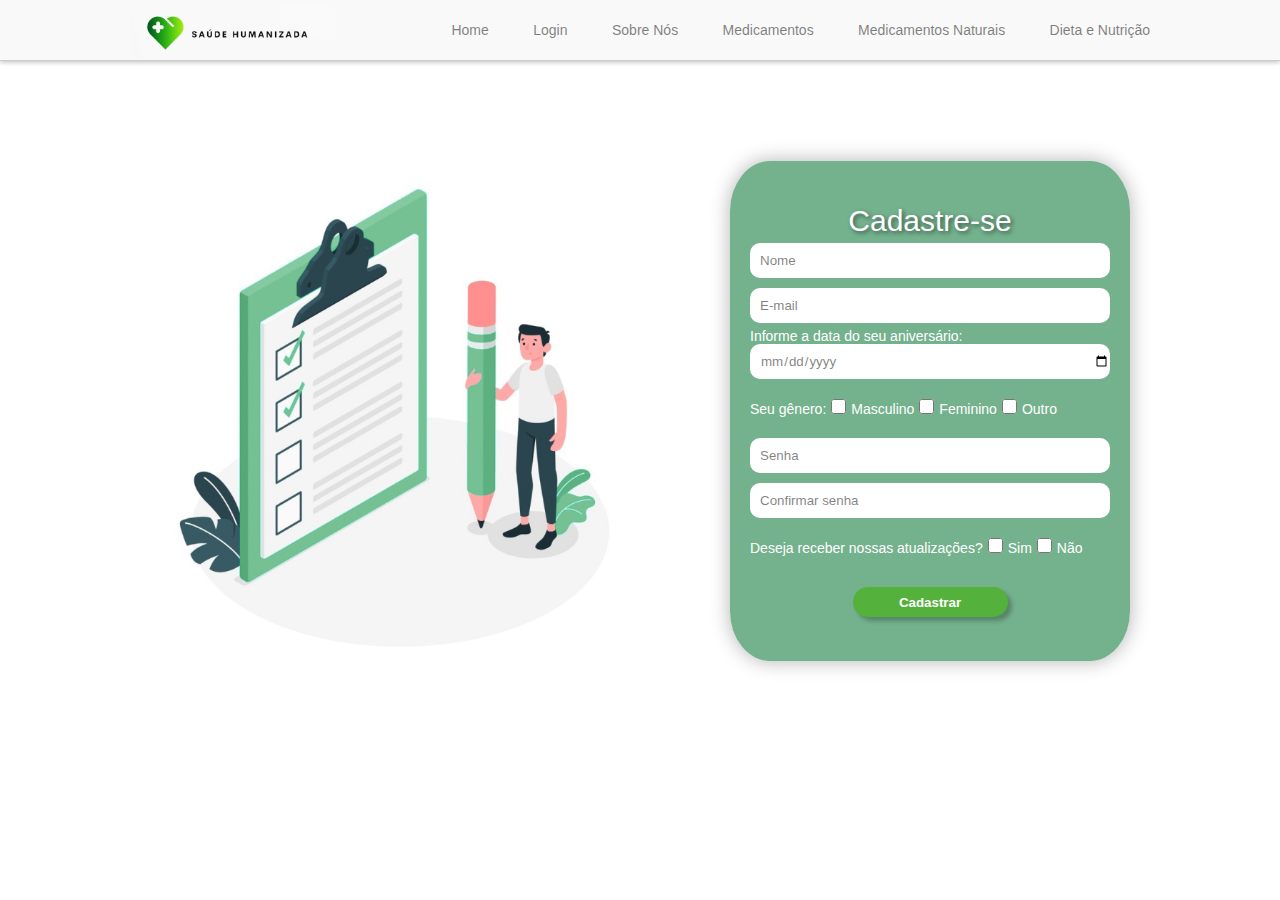
<file: NOVA Saúde Humanizada/cadastre.html>
<!DOCTYPE html>
<html lang="pt-br">

<head>
    <meta charset="UTF-8">
    <meta name="viewport" content="width=device-width, initial-scale=1.0">
    <title>Saúde Humanizada</title>
    <link rel="stylesheet" href="style.css">
</head>

<body>
    <nav>
        <img class="logo" src="assets/Saúde Humanizada branco 1.png" alt="Logo">
        <ul>
            <li><a href="index.html" class="links">Home</a></li>
            <li><a href="login.html" class="links">Login</a></li>
            <li><a href="sobre.html" class="links">Sobre Nós</a></li>
            <li><a href="medicamentos.html" class="links">Medicamentos</a></li>
            <li><a href="naturais.html" class="links">Medicamentos Naturais</a></li>
            <li><a href="dietas.html" class="links">Dieta e Nutrição</a></li>
        </ul>
    </nav>

    <div class="main_content">
        <div class="image_container">
            <img class="image_ilustrativa" src="assets/IMG_8546 (1) 1.png" alt="imagem ilustrativa">
        </div>

        <div class="form-container">
            <p class="cadastre-se">Cadastre-se</p>
            <input type="text" placeholder="Nome">
            <input class="email" type="email" placeholder="E-mail">
            <label for="aniversario">Informe a data do seu aniversário:</label>
            <input class="aniversario" type="date" placeholder="Idade">
            <div class="novosinputs">
                <label for="genero">Seu gênero:</label>
                <input class="masculino" type="checkbox" placeholder="Idade" value="M">
                <label for="masculino">Masculino</label>
                <input class="feminino" type="checkbox" placeholder="Idade" value="F">
                <label for="feminino">Feminino</label>
                <input class="outro" type="checkbox" placeholder="Idade">
                <label for="outro">Outro</label>
            </div>
            <input type="password" placeholder="Senha">
            <input type="password" placeholder="Confirmar senha">
            <div class="atualizacoes">
                <label for="">Deseja receber nossas atualizações?</label>
                <input class="caixasim" type="checkbox" placeholder="Idade" value="S">
                <label for="caixasim">Sim</label>
                <input class="caixasim" type="checkbox" placeholder="Idade" value="N">
                <label for="caixasim">Não</label>
            </div>
            <button type="submit">Cadastrar</button>
        </div>
    </div>


</body>

</html>
</file>
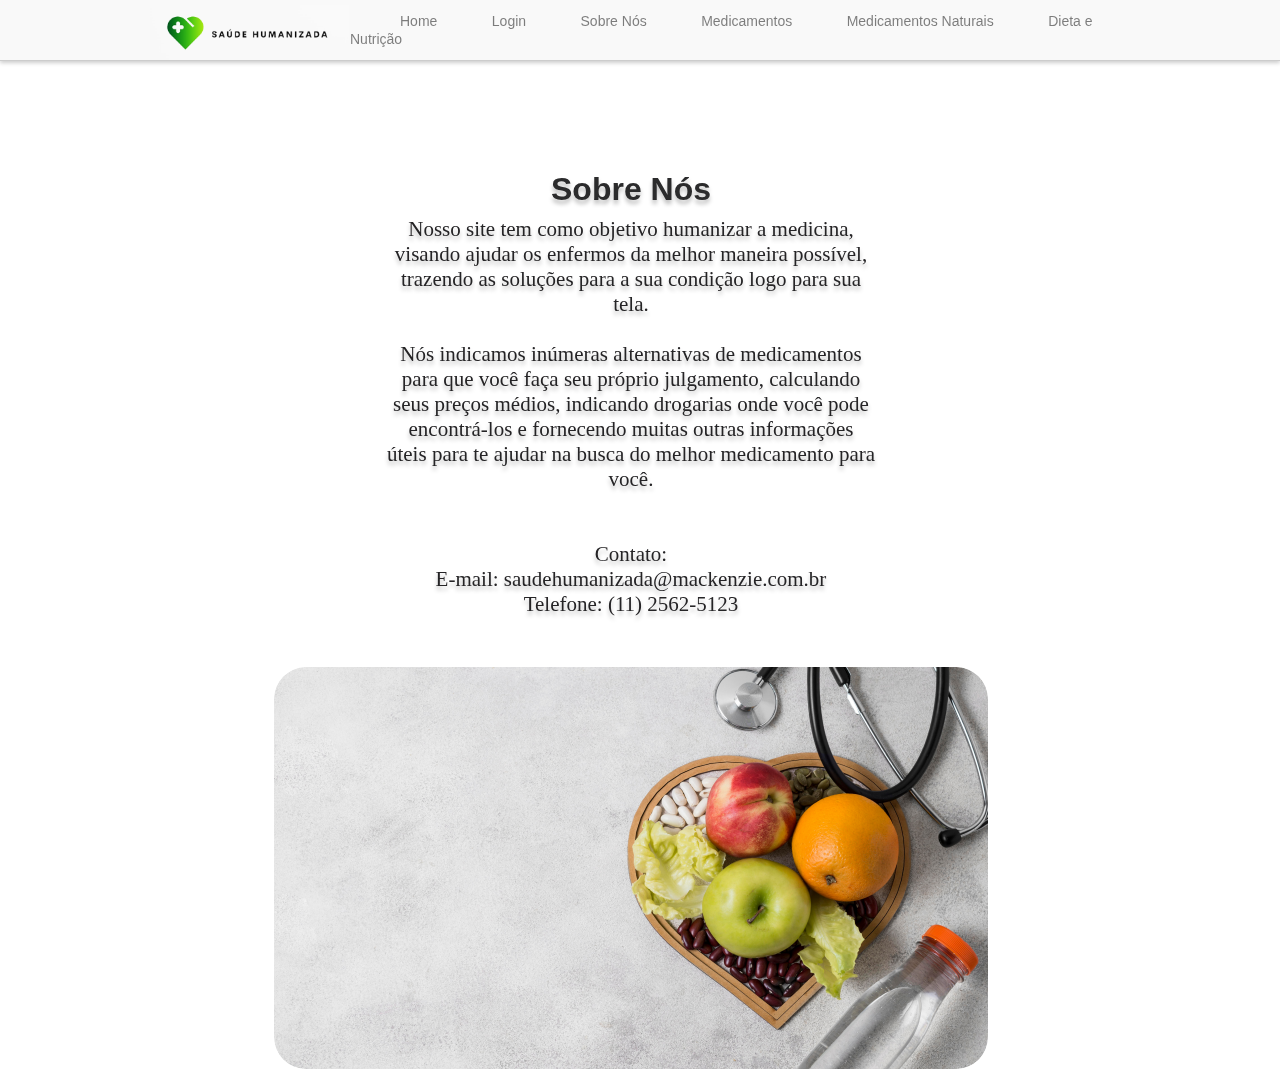
<file: NOVA Saúde Humanizada/sobre.html>
<!DOCTYPE html>
<html lang="pt-br">
	<head>
		<meta charset="utf-8">
		<link rel="stylesheet" type="text/css" href="estilo.css">
    <title>Saúde Humanizada: Página Principal</title>
    </head>

    <body>
    
        <nav>
            <img class="logo" src="assets/Saúde Humanizada branco 1.png" alt="Logo">
            <ul>
                <li><a href="index.html" class="links">Home</a></li>
                <li><a href="login.html" class="links">Login</a></li>
                <li><a href="sobre.html" class="links">Sobre Nós</a></li>
                <li><a href="medicamentos.html" class="links">Medicamentos</a></li>
                <li><a href="naturais.html" class="links">Medicamentos Naturais</a></li>
                <li><a href="dietas.html" class="links">Dieta e Nutrição</a></li>
            </ul>
        </nav>

    <div>
    <div class="corposobrenos">
        <h1>Sobre Nós</h1>
        <p>Nosso site tem como objetivo humanizar a medicina,<br>
            visando ajudar os enfermos da melhor maneira possível,<br>
            trazendo as soluções para a sua condição logo para sua<br>
            tela.
            <br><br>
            Nós indicamos inúmeras alternativas de medicamentos<br>
            para que você faça seu próprio julgamento, calculando<br>
            seus preços médios, indicando drogarias onde você pode<br>
            encontrá-los e fornecendo muitas outras informações<br>
            úteis para te ajudar na busca do melhor medicamento para<br>
            você.</p>

            <p>
            <br><br>
            Contato:<br>
            E-mail: saudehumanizada@mackenzie.com.br<br>
            Telefone: (11) 2562-5123
        </p>
        <img src="imagens/sobrenos.png" id="isn">
    
    
    
    </div>
</div>

</body>
</file>
<file: NOVA Saúde Humanizada/style.css>
* {
    margin: 0;
    padding: 0;
    border: 0;
    font-family: Arial, Helvetica, sans-serif;
    box-sizing: border-box;
}



.logo {
    width: 200px;
    margin-top: 5px;
    margin-left: 130px;
    display: flex;
}

nav {
    background-color: #f9f9f9;
    width: 100%;
    display: flex;
    justify-content: space-between;
    align-items: center;
    border-bottom: 1px solid #ccc;
    box-shadow: 0 2px 4px rgba(0, 0, 0, 0.2)
}

ul {
    background-color: #f9f9f9;
    list-style: none;
    margin-right: 130px;
}

li {

    background-color: #f9f9f9;
    display: inline;
    margin-left: 40px;
    font-size: 14px;
    color: rgba(0, 0, 0, 0.5);
}

.links {
    background-color: #f9f9f9;
    color: rgba(0, 0, 0, 0.5);
    text-decoration: none;
}

.links:hover {
    cursor: pointer;
    color: #a29eac;
    text-decoration: none;
}

.main_content {
    display: flex;
    flex-direction: row;
    justify-content: space-between;
    margin: auto;
    margin-top: 100px;
    width: 100%;

}

.image_container {
    margin-right: 20px;
}

.image_ilustrativa {
    margin-left: 150px;
    width: 500px;
    height: 500px;
}

.form-container {
    display: flex;
    flex-direction: column;
    background-color: rgba(57, 144, 92, 0.7);
    width: 400px;
    border-radius: 10%;
    justify-content: center;
    box-shadow: 0 0 20px rgba(0, 0, 0, 0.3);
    height: 500px;
    padding: 20px;
    margin-right: 150px;

}

.cadastre-se {
    margin: auto;
    margin-top: 0px;
    font-size: 30px;
    color: white;
    margin-bottom: 0;
    text-shadow: 2px 2px 4px rgba(0, 0, 0, 0.5);
}

input {
    margin-top: 5px;
    margin-bottom: 5px;
    width: 100%;
    height: 35px;
    border-radius: 10px;
    padding-left: 10px;
}

button {
    margin: auto;
    margin-top: 15px;
    margin-bottom: 0;
    width: 155px;
    height: 30px;
    border-radius: 50px;
    background: #54B13B;
    box-shadow: 4px 4px 4px 0px rgba(0, 0, 0, 0.25);
    color: white;
    font-weight: bolder;
}

::placeholder {
    color: rgba(0, 0, 0, 0.5);
}

button:hover {
    cursor: pointer;
}

.links:hover {
    cursor: pointer;
    color: #a29eac;
}

.novosinputs {
    display: flex;
    align-items: center;

}

.aniversario {
    color: rgba(0, 0, 0, 0.5);
    margin-top: 0;
}

label {
    color: white;
    font-size: 14px;
    margin-right: 5px;
}

.genero,
.masculino,
.feminino,
.outro {
    width: 15px;
    margin-bottom: 9px;
    margin-right: 5px;
}

.atualizacoes {
    display: flex;
    align-items: center;
}

.caixasim,
.caixanao {
    width: 15px;
    margin-bottom: 9px;
    margin-right: 5px;
}
</file>
<file: NOVA Saúde Humanizada/estilo.css>
* {
	font-family: "Poppins", Helvetica, sans-serif;
	margin: 0;
    padding: 0;
    border: 0;

}

#container {
	width: 100% /*720px;*/
	margin: 0 auto;
	min-width: 720px;
	display:block;
	/*max-width: 960px;*/
}

/*== SAÚDE HUMANIZADA PARA VOCÊ==*/

#humanizada {
	text-align: left;
	min-width: 720px;
	margin-left: 110px;
	margin-top: 30px;
	display:block;

}

#humanizada h1{
	text-shadow: 0px 4px 4px rgba(0, 0, 0, 0.25);
	font-size: 40px;
	font-style: normal;
	font-weight: 600;
	display:block;
	padding-top: 2%;

}

#humanizada p{

	color: #7D7987;
	text-shadow: 0px 4px 4px rgba(0, 0, 0, 0.25);
	font-family: Poppins;
	font-size: 21px;
	font-style: normal;
	font-weight: 300;
	line-height: 32px; /* 152.381% */
	margin-top: 25px;
	display:block;
}


/*==CORPO DA PÁGINA==*/
.corpotexto {
	text-align: center;
	min-width: 720px;
	margin-left: 110px;
	margin-top: 250px;
	margin-right: 10%;
}

.corpotexto h1{
	color: #3B3942;
	text-align: center;
	text-shadow: 0px 4px 4px rgba(0, 0, 0, 0.25);
	font-family: Mulish;
	font-size: 33px;
	font-style: normal;
	font-weight: 600;
	line-height: 56px; /* 112% */
}

.corpotexto p {
	color: #7D7987;
	text-shadow: 0px 4px 4px rgba(0, 0, 0, 0.25);
	font-family: Poppins;
	font-size: 21px;
	font-style: normal;
	font-weight: 500;
	line-height: 25px; /* 152.381% */
	display:block;
	

}

#nossotrabalho{
	margin-top: 250px;
	text-align: left;
}

/*Sobre Nós*/
.corposobrenos {
	text-align: center;
	min-width: 720px;
	margin-left: 110px;
	margin-top: 100px;
	margin-right: 10%;
	font-family: Poppins;
}

.corposobrenos h1{
	color: #2b2b2c;
	text-align: center;
	text-shadow: 0px 4px 4px rgba(0, 0, 0, 0.25);
	font-family: Arial, Helvetica, sans-serif
	font-size: 33px;
	font-style: normal;
	font-weight: 600;
	line-height: 56px; /* 112% */
}

.corposobrenos p {
	color: #252426;
	text-shadow: 0px 4px 4px rgba(0, 0, 0, 0.25);
	font-family: Poppins;
	font-size: 21px;
	font-style: normal;
	font-weight: 500;
	line-height: 25px; /* 152.381% */
	display:block;

}

#nossotrabalho{
	margin-top: 250px;
	text-align: left;
}

/*Botões*/

.btnentre {
	margin-top: 35px;
	margin-left: 158px;
	width: 255px;
	height: 65px;
	text-align: center;
	border: 0px solid black;
	padding: 5px 30px;
	border-radius: 70px;
	background: #54B13B;
	color: #FFF;
	text-shadow: 0px 4px 4px rgba(0, 0, 0, 0.25);
	font-family: Mulish;
	font-size: 30px;
	font-style: normal;
	font-weight: 800;
	line-height: 32px; /* 106.667% */
	text-decoration: none;
	cursor: pointer;
	
}



/*Ou*/

#pou {
	color: #7D7987;
	padding-bottom: 10px;
	margin-left: 280px;
	margin-top: 20px;
	font-family: Mulish;
	font-size: 20px;
	font-style: normal;
	font-weight: 500;
	line-height: 1px;
	display:block;
}


#pcadastre {
	color: #7D7987;
	margin-left: 230px;
	margin-top: 20px;
	font-family: Mulish;
	font-size: 25px;
	font-style: bold;
	line-height: 1px;
	display:block;
	text-decoration: none;
}

/*Imagens*/
#ipi {
	width: 45%;/*774px;*/
	height: 30%;/*636px;*/
	flex-shrink: 0;
	background: url(<path-to-image>), lightgray 50% / cover no-repeat;
	float: right;
	mix-blend-mode: darken;
	display:block;
	margin-right: 5%/*150px*/;
	margin-top: 7%/*30px*/;
	

}

#isn {

	margin-top: 50px;
	width: 714px;
	height: 402px;
	flex-shrink: 0;
	border-radius: 32px;
	mix-blend-mode: multiply;

}

/*Links*/


.btnentre:hover { 
	background-color: #6be24b;
	
}

#pcadastre:hover {
	color: #a29eac;
}

.btns:hover { 
	background-color: #6be24b;
	
}

/*Nav Bar*/


.logo{
    width: 200px;
    margin-top: 5px;
    margin-left: 150px;
    display:flex;
}

nav{
    background-color: #f9f9f9;
    width: 100%;
    display: flex;
    justify-content: space-between;
    align-items: center;
    border-bottom: 1px solid #ccc;
    box-shadow: 0 2px 4px rgba(0, 0, 0, 0.2)
}

ul{
	background-color: #f9f9f9;
    list-style: none;
    margin-right: 150px;
}

li{

	background-color: #f9f9f9;
    display: inline;
    margin-left:50px;
    font-size: 14px;
    color: rgba(0, 0, 0, 0.5);
}

.links {
	background-color: #f9f9f9;
	color: rgba(0, 0, 0, 0.5);
	text-decoration: none;
}

.links:hover{
    cursor: pointer;
    color: #a29eac;
	text-decoration: none;
}

/*Footer*/

footer {


	width: 100%;
	height: 23.881px;
	flex-shrink: 0;
	color: #00000080;
	font-family: Poppins;
	font-size: 20px;
	font-style: normal;
	font-weight: 300;
	line-height: 32px;
	text-align: center;
}

#grupo {

	width: 300px;

}

.linksfooter {


	background-color: #f9f9f9;
	color: black;
	text-decoration: none;
	.trans


}

.linksfooter:hover {
	cursor: pointer;
	color: #4b4a4d;
	text-decoration: none;
}
</file>
